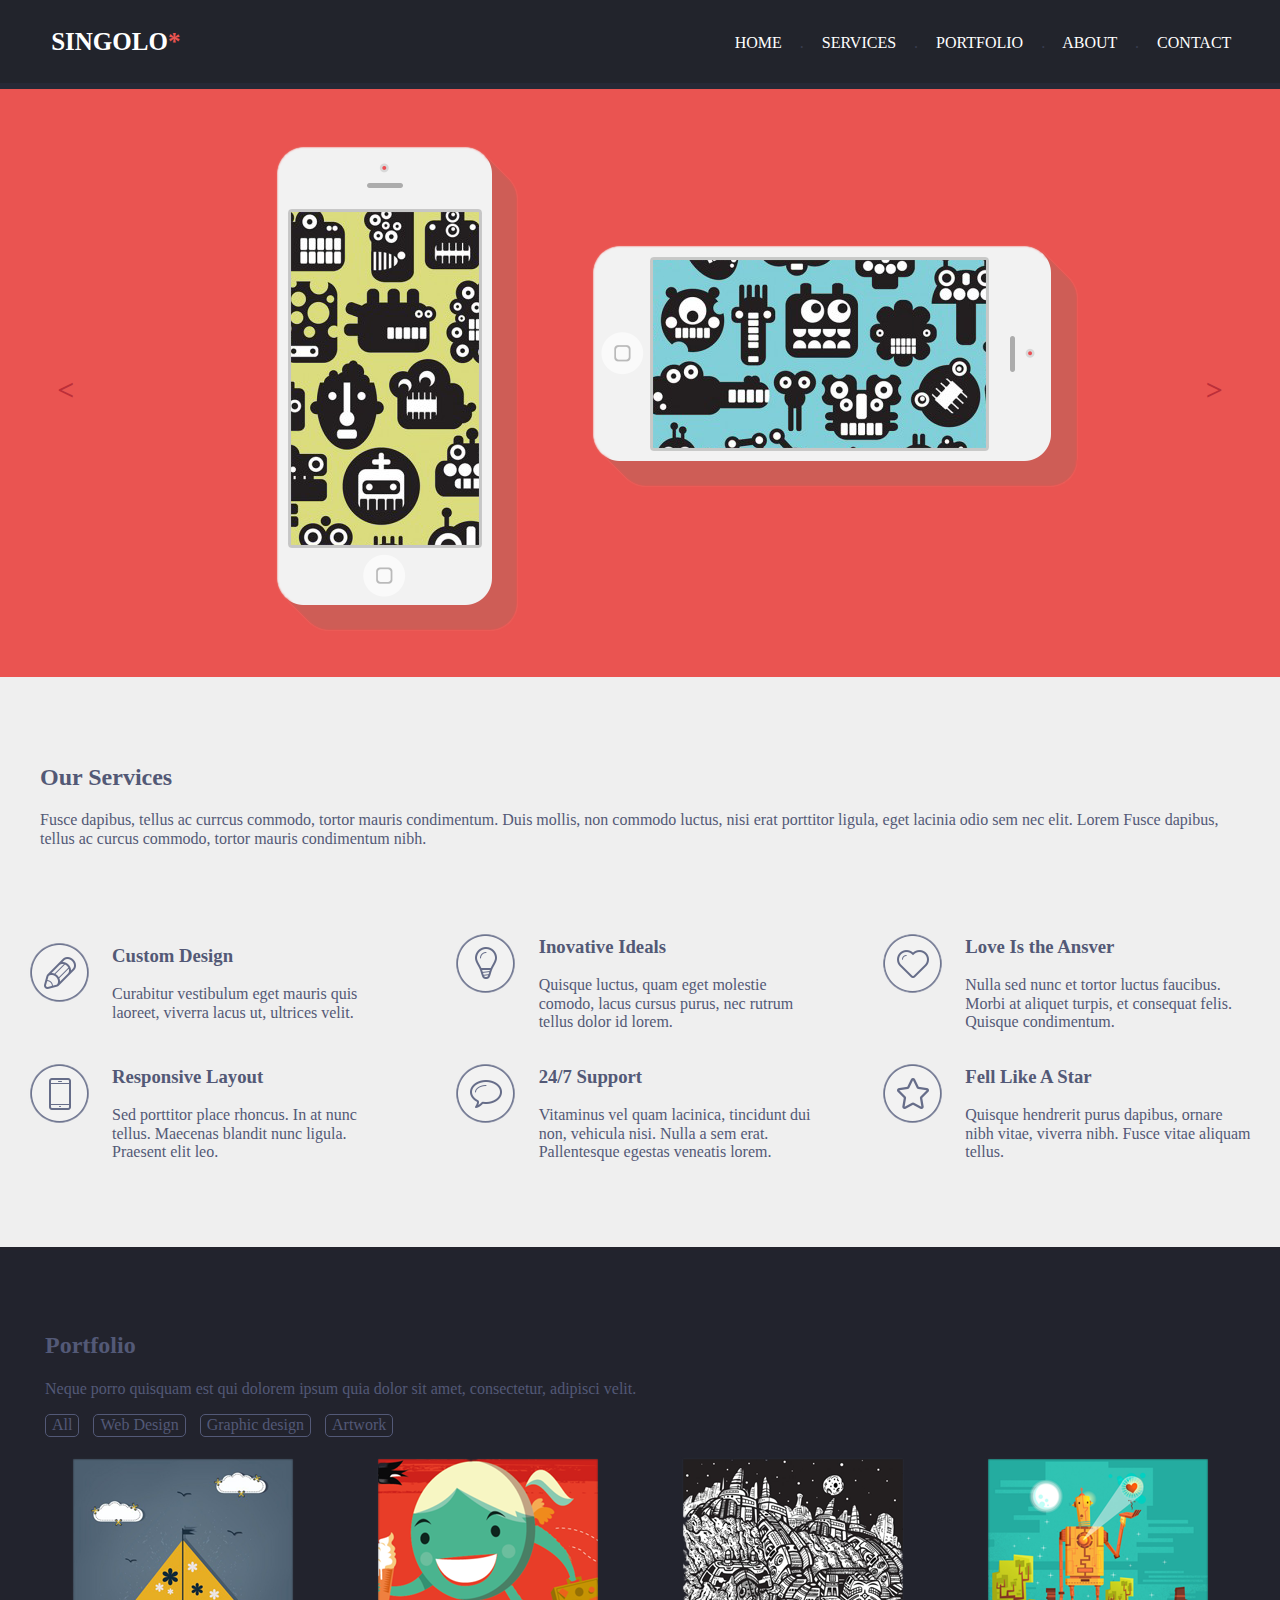
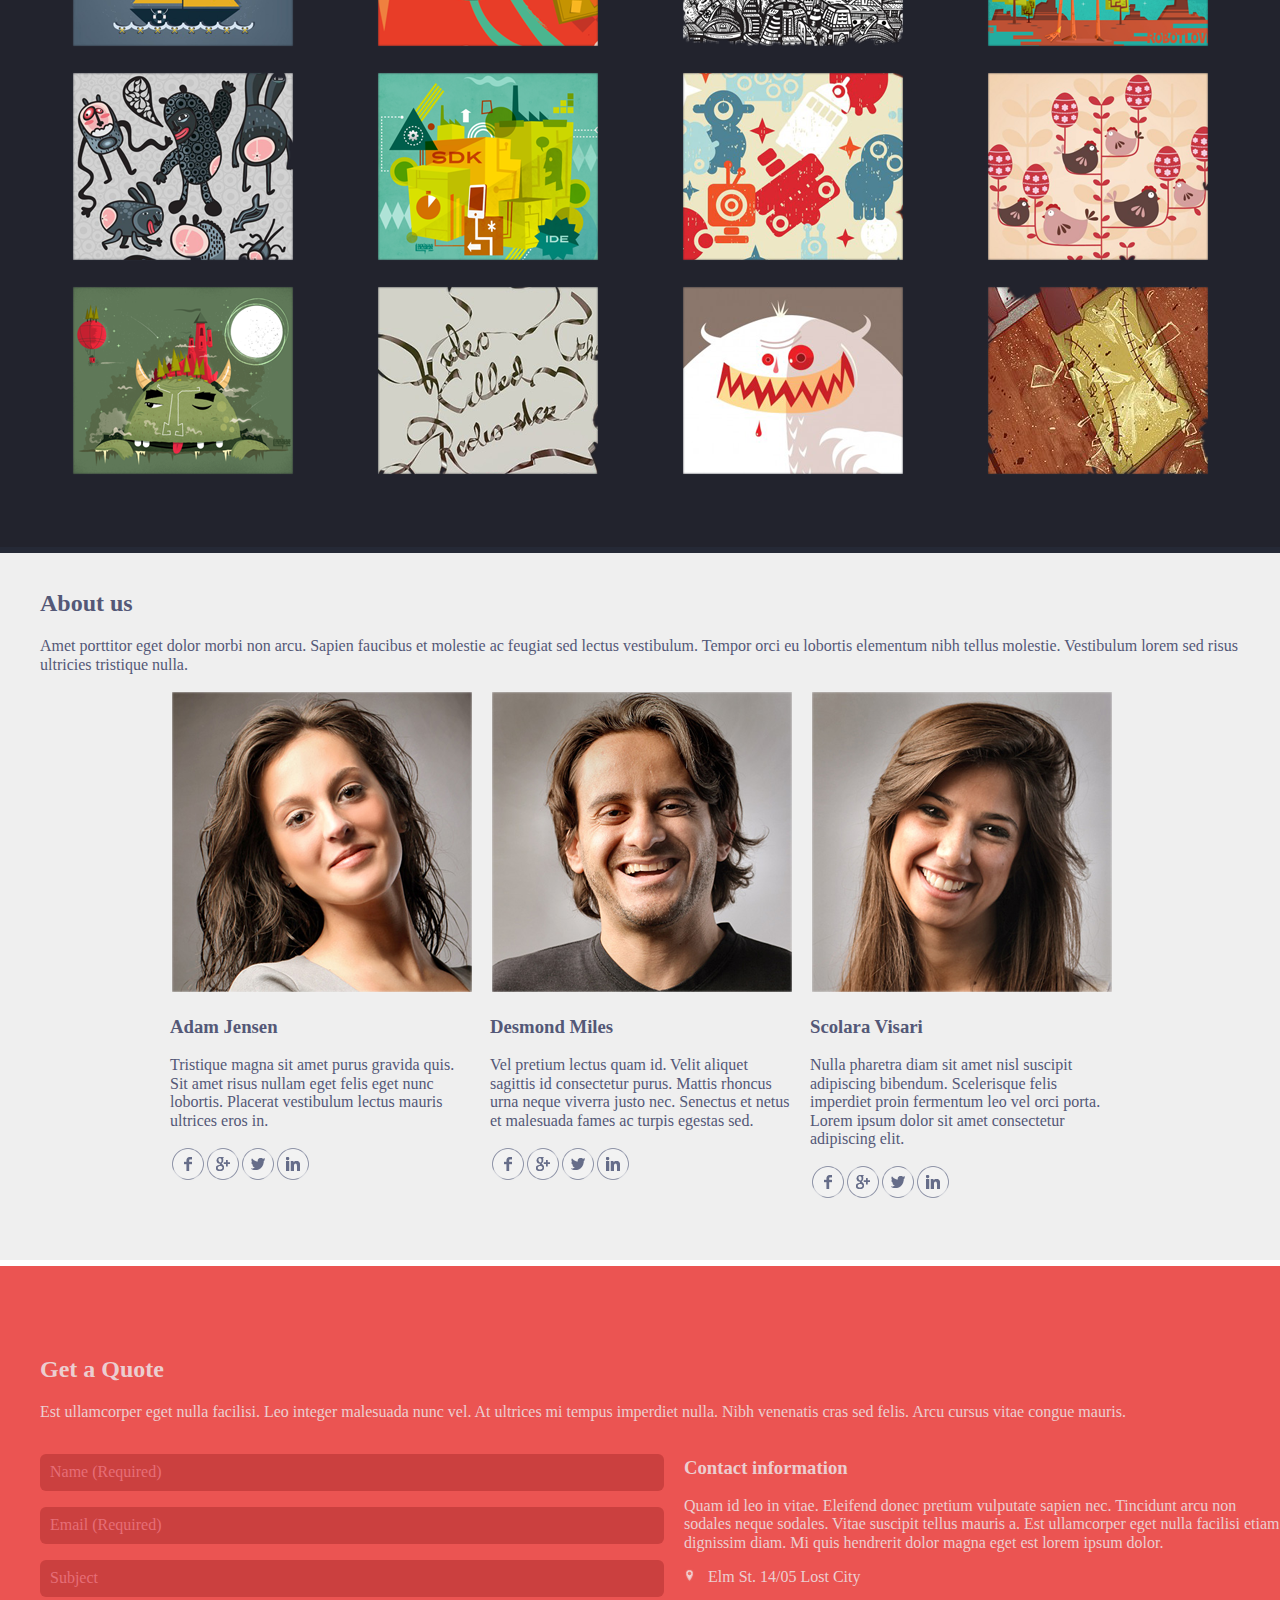
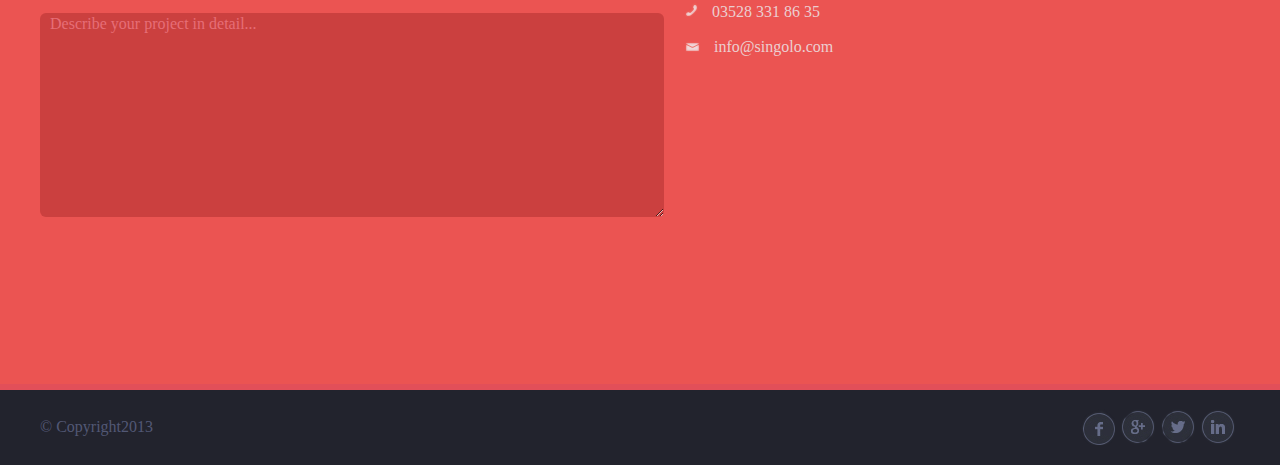
<file: index.html>
<!DOCTYPE html>
<html lang="en">
<head>
    <meta charset="UTF-8">
    <title>singolo1</title>
    <meta name="viewport" content="width=device-width, initial-scale=1">
    <link href="http://site.kz/css/reset.css" rel="stylesheet" type="text/css"/>
    <link rel="stylesheet" type="text/css" href="singolo1.css"/>
<body>
<header class="header">
    <div class="header__logo">
        <a class="whiteEl" href="#">SINGOLO <span class="redEl">*</span></a>
    </div>
    <menu class="main-buttons">
        <a href="#" class="main-buttons__item">HOME</a>
        <a class="point">.</a>
        <a href="#" class="main-buttons__item">SERVICES</a>
        <a class="point">.</a>
        <a href="#" class="main-buttons__item">PORTFOLIO</a>
        <a class="point">.</a>
        <a href="#" class="main-buttons__item">ABOUT</a>
        <a class="point">.</a>
        <a href="#" class="main-buttons__item">CONTACT</a>
    </menu>
</header>
<div class="slider">
    <div class="slider__arrow-left">
        <button class="slider__arrow"><b><</b></button>
    </div>
    <div class="slider__img-services">
        <div>
            <img class="img1" src="assets/images/img1_S.png">
        </div>
        <div>
            <img class="img2" src="assets/images/img2_S.png">
        </div>
    </div>

    <div class="slider__arrow-right">
        <button class="slider__arrow"><b>></b></button>
    </div>
</div>

<div class="our-services">
    <div class="our-services__1paragraph">
        <h2>Our Services</h2>
        <p>Fusce dapibus, tellus ac currcus commodo, tortor mauris condimentum. Duis mollis, non commodo luctus, nisi
            erat
            porttitor ligula, eget lacinia odio sem nec elit. Lorem
            Fusce dapibus, tellus ac curcus commodo, tortor mauris condimentum nibh.</p>
    </div>

    <div class="our-services__first-row">
        <div class="our-services_block">
            <div class="picture">
                <img src="assets/images/pencil.png">
            </div>
            <div class="custom_design services_text">
                <h3>Сustom Design</h3>
                <p>Curabitur vestibulum eget mauris quis laoreet, viverra lacus ut, ultrices velit. </p>
            </div>
        </div>

        <div class="our-services_block">
            <div class="picture">
                <img src="assets/images/light%20bulb.png">
            </div>
            <div class="inovative_ideals services_text">
                <h3>Inovative Ideals</h3>
                <p>Quisque luctus, quam eget molestie comodo, lacus cursus purus, nec rutrum tellus dolor id lorem. </p>
            </div>
        </div>

        <div class="our-services_block">
            <div class="picture">
                <img src="assets/images/heart.png">
            </div>
            <div class="services_text">
                <h3>Love Is the Ansver</h3>
                <p> Nulla sed nunc et tortor luctus faucibus. Morbi at aliquet turpis, et consequat felis.
                    Quisque condimentum.</p>
            </div>
        </div>
    </div>

    <div class="our-services__second-row">
        <div class="our-services_block">
            <div class="picture">
                <img src="assets/images/phone.png">
            </div>
            <div class="services_text">
                <h3>Responsive Layout</h3>
                <p> Sed porttitor place rhoncus. In at nunc tellus. Maecenas blandit nunc ligula. Praesent elit leo.</p>
            </div>
        </div>


        <div class="our-services_block">
            <div class="picture">
                <img src="assets/images/message.png">
            </div>
            <div class="services_text">
                <h3>24/7 Support</h3>
                <p> Vitaminus vel quam lacinica, tincidunt dui non, vehicula nisi. Nulla a sem erat. Pallentesque
                    egestas
                    veneatis
                    lorem. </p>
            </div>
        </div>

        <div class="our-services_block">
            <div class="picture">
                <img src="assets/images/star.png">
            </div>
            <div class="services_text">
                <h3>Fell Like A Star</h3>
                <p> Quisque hendrerit purus dapibus, ornare nibh vitae, viverra nibh. Fusce vitae aliquam tellus. </p>
            </div>
        </div>
    </div>
    <div class="portfolio">
        <div class="portfolio__text">
            <h2>Portfolio</h2>
            <p>Neque porro quisquam est qui dolorem ipsum quia dolor sit amet, consectetur, adipisci velit.</p>
            <div class="portfolio_buttons">
                <button class="portfolio_button">All</button>
                <button class="portfolio_button">Web Design</button>
                <button class="portfolio_button">Graphic design</button>
                <button class="portfolio_button">Artwork</button>
            </div>
        </div>
        <div class="portfolio_images">
            <div class="portfolio_image">
                <img src="assets/images/1portfolio.png"></div>
            <div class="portfolio_image">
                <img src="assets/images/2portfolio.png "></div>
            <div class="portfolio_image">
                <img src="assets/images/3portfolio.png"></div>
            <div class="portfolio_image portfolio_first_row">
                <img src="assets/images/4portfolio.png"></div>
            <div class="portfolio_image">
                <img src="assets/images/5portfolio.png"></div>
            <div class="portfolio_image">
                <img src="assets/images/6portfolio.png"></div>
            <div class="portfolio_image">
                <img src="assets/images/7portfolio.png"></div>
            <div class="portfolio_image">
                <img src="assets/images/8portfolio.png"></div>
            <div class="portfolio_image">
                <img src="assets/images/9portfolio.png"></div>
            <div class="portfolio_image">
                <img src="assets/images/10portfolio.png"></div>
            <div class="portfolio_image">
                <img src="assets/images/11portfolio.png"></div>
            <div class="portfolio_image">
                <img src="assets/images/12portfolio.png"></div>
        </div>
    </div>
</div>
<div class="about-us">
    <div class="about-us__text">
        <h2>About us</h2>
        <p>Amet porttitor eget dolor morbi non arcu. Sapien faucibus et molestie ac feugiat sed lectus vestibulum.
            Tempor orci eu lobortis elementum nibh tellus molestie. Vestibulum lorem sed risus ultricies tristique
            nulla. </p>
    </div>
    <div class="about-us__contacts">
        <div class="contact about-us_person">
            <img src="assets/images/photo1.png">
            <h3>Adam Jensen</h3>
            <p>Tristique magna sit amet purus gravida quis.
                Sit amet risus nullam eget felis eget nunc lobortis.
                Placerat vestibulum lectus mauris ultrices eros in.</p>
            <div class="about_us_links">
                <a href="#"><div class="about_us_button button_f" ></div></a>
                <a href="#"><div class="about_us_button button_g"></div></a>
                <a href="#"><div class="about_us_button button_t"></div></a>
                <a href="#"><div class="about_us_button button_in"></div></a>
            </div>
        </div>
        <div class="contact about-us_person">
            <img src="assets/images/photo2.png">
            <h3>Desmond Miles</h3>
            <p>Vel pretium lectus quam id. Velit aliquet sagittis id consectetur purus. Mattis rhoncus urna neque
                viverra justo nec.
                Senectus et netus et malesuada fames ac turpis egestas sed.</p>
            <div class="about_us_links">
                <a href="#"><div class="about_us_button button_f" ></div></a>
                <a href="#"><div class="about_us_button button_g"></div></a>
                <a href="#"><div class="about_us_button button_t"></div></a>
                <a href="#"><div class="about_us_button button_in"></div></a>
            </div>
        </div>
        <div class="about-us_person">
            <img src="assets/images/photo3.png">
            <h3>Scolara Visari</h3>
            <p>Nulla pharetra diam sit amet nisl suscipit adipiscing bibendum. Scelerisque felis imperdiet proin
                fermentum leo vel orci porta.
                Lorem ipsum dolor sit amet consectetur adipiscing elit.</p>
            <div class="about_us_links">
                <a href="#"><div class="about_us_button button_f" ></div></a>
                <a href="#"><div class="about_us_button button_g"></div></a>
                <a href="#"><div class="about_us_button button_t"></div></a>
                <a href="#"><div class="about_us_button button_in"></div></a>
            </div>
        </div>
    </div>
</div>
<div class="get_a_quote">
    <h2>Get a Quote</h2>
    <p>Est ullamcorper eget nulla facilisi. Leo integer malesuada nunc vel.
        At ultrices mi tempus imperdiet nulla. Nibh venenatis cras sed felis. Arcu cursus vitae congue mauris. </p>
    <div class="get_a_quote_input_and_contact">
        <div class="input_lines">
            <p><label>
                <input type="text" placeholder="  Name (Required)" class="input_line your_name">
            </label></p>
            <p><label>
                <input type="email" placeholder="  Email (Required)" class="input_line email">
            </label></p>
            <p><label>
                <input type="text" placeholder="  Subject" class="input_line subject">
            </label></p>
            <p><textarea name="text"
                         placeholder="  Describe your project in detail... " class="input_line describe_your_project"></textarea></p>
        </div>
        <div class="contact_information">
            <h3>Contact information</h3>
            <p>Quam id leo in vitae. Eleifend donec pretium vulputate sapien nec. Tincidunt arcu non sodales neque
                sodales.
                Vitae suscipit tellus mauris a.
                Est ullamcorper eget nulla facilisi etiam dignissim diam. Mi quis hendrerit dolor magna eget est lorem
                ipsum
                dolor.</p>
            <div class="main_contact_information">
                <p><img class="contact_information_icon" src="assets/images/map_icon.png"> Elm St. 14/05 Lost City</p>
                <p><img class="contact_information_icon" src="assets/images/phone_icon.png"> 03528 331 86 35</p>
                <p><img class="contact_information_icon" src="assets/images/message_icon.png"> info@singolo.com</p>
            </div>
        </div>
    </div>
</div>
<footer class="footer">
    <div>© Copyright2013</div>
    <div class="footer__buttons">
        <a href="#"><div class="footer_button_f footer_button"></div></a>
        <a href="#"><div class="footer_button_g footer_button"></div></a>
        <a href="#"><div class="footer_button_t footer_button"></div></a>
        <a href="#"><div class="footer_button_in footer_button"></div></a>
    </div>
</footer>
</body>
</html>
</file>
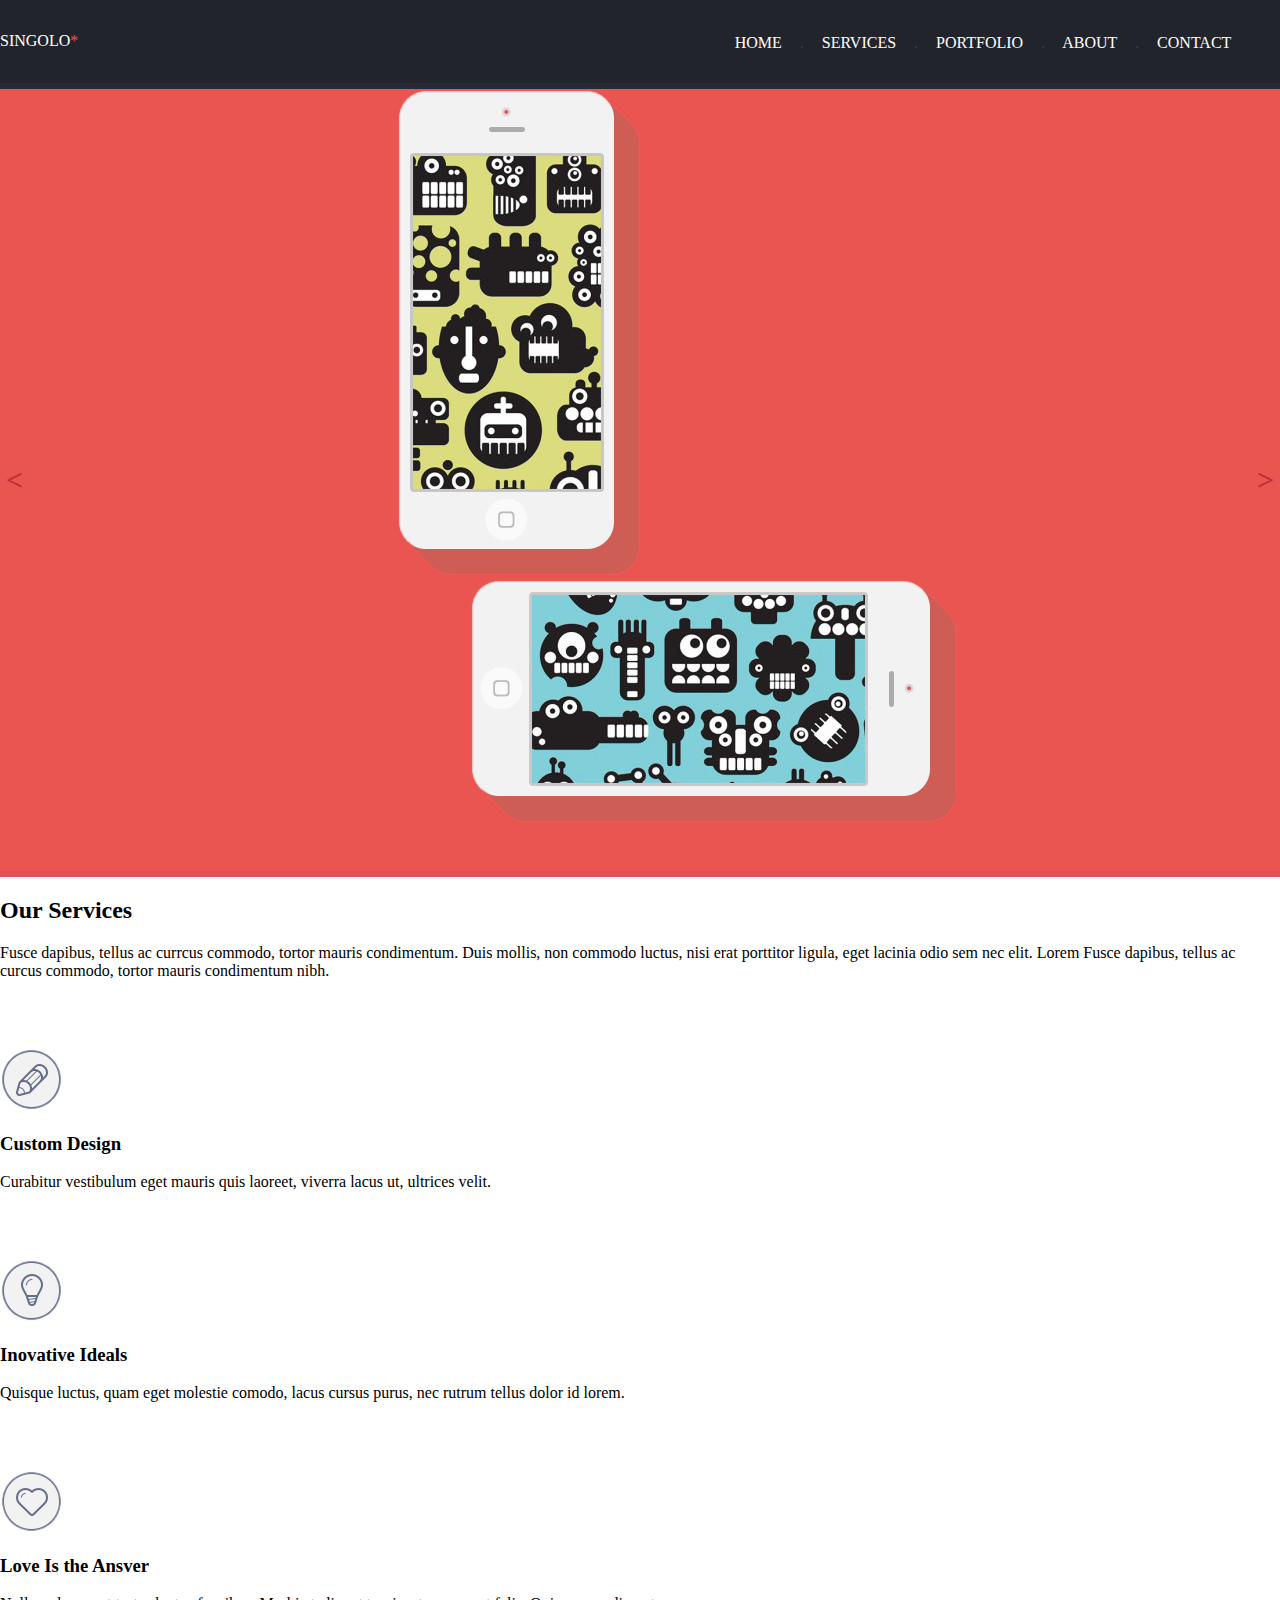
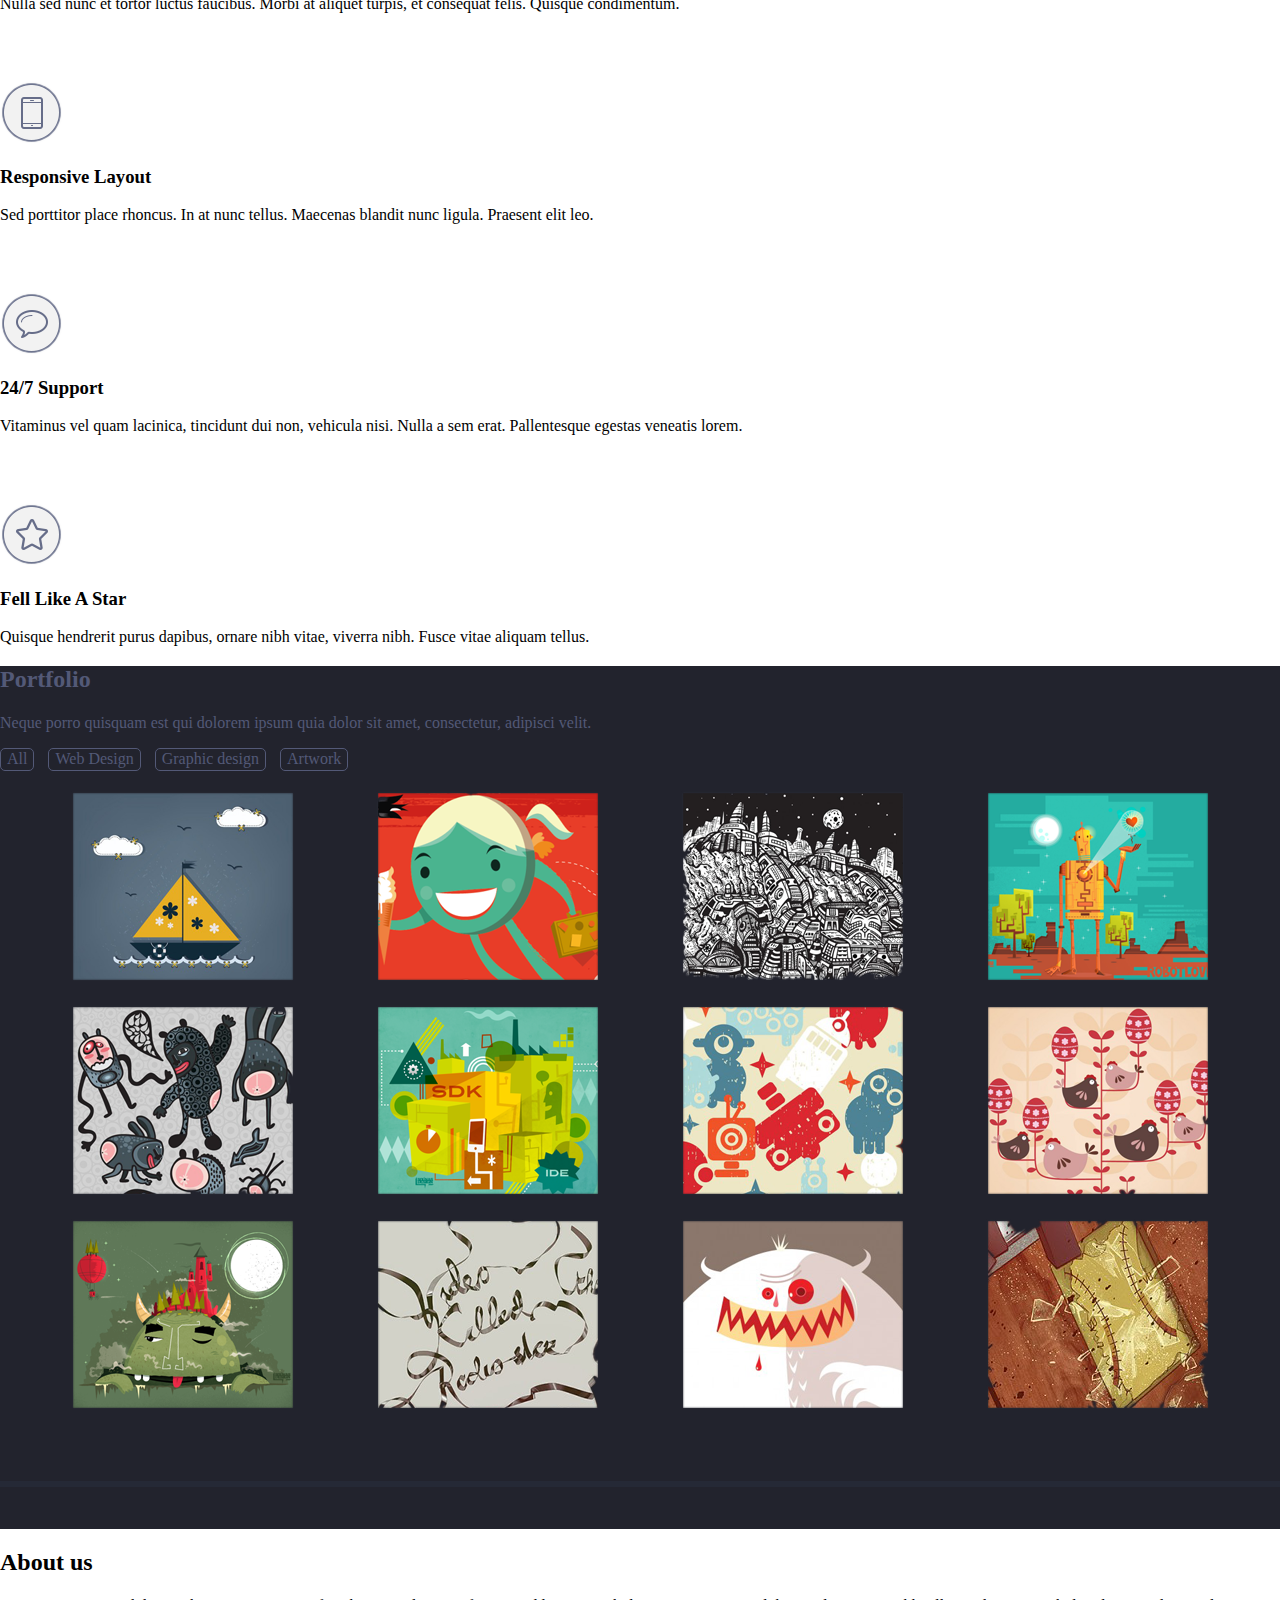
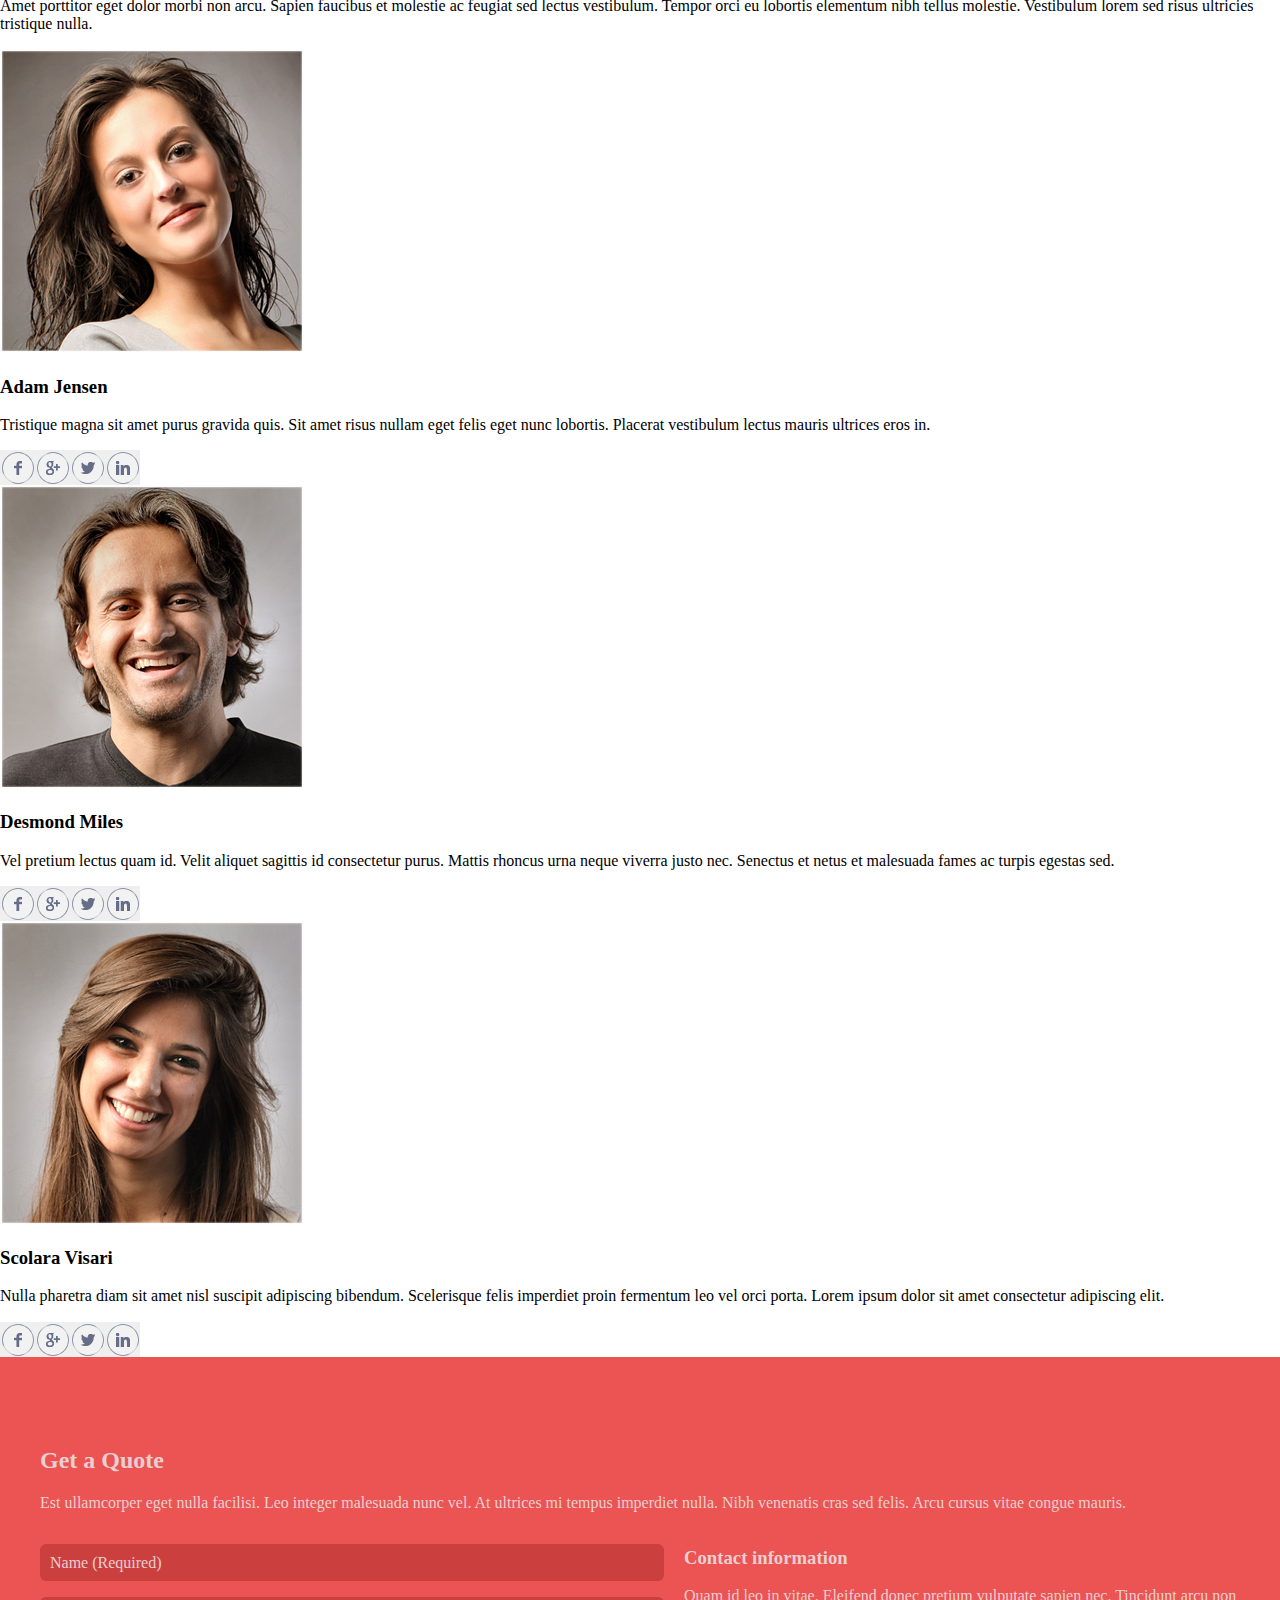
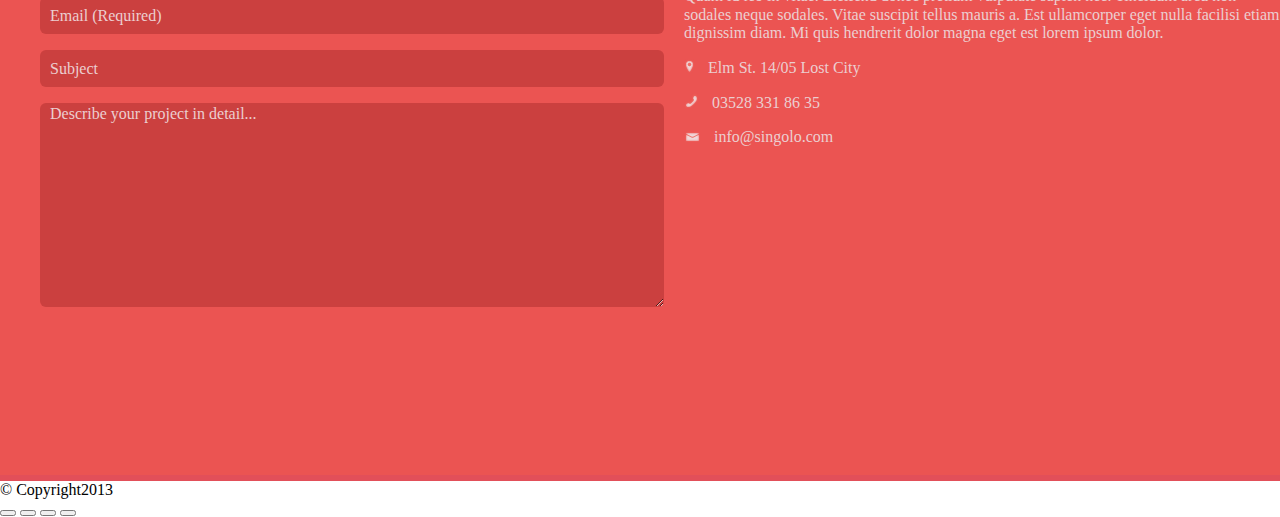
<file: singolo1.html>
<!DOCTYPE html>
<html lang="en">
<head>
    <meta charset="UTF-8">
    <title>singolo1</title>
    <meta name="viewport" content="width=device-width, initial-scale=1">
    <link href="http://site.kz/css/reset.css" rel="stylesheet" type="text/css"/>
    <link rel="stylesheet" type="text/css" href="singolo1.css"/>
<body>
<header class="header">
    <div class="logo">
        <a class="whiteEl" href="#">SINGOLO <span class="redEl">*</span></a>
    </div>
    <menu class="main-buttons">
        <a href="#" class="main-buttons__item">HOME</a>
        <a class="point">.</a>
        <a href="#" class="main-buttons__item">SERVICES</a>
        <a class="point">.</a>
        <a href="#" class="main-buttons__item">PORTFOLIO</a>
        <a class="point">.</a>
        <a href="#" class="main-buttons__item">ABOUT</a>
        <a class="point">.</a>
        <a href="#" class="main-buttons__item">CONTACT</a>
    </menu>
</header>
<div class="slider">
    <div class="arrow_left">
        <button class="slider__arrow"><b><</b></button>
    </div>
    <div class="img_services">
        <div>
            <img class="img1" src="assets/images/img1_S.png">
        </div>
        <div>
            <img class="img2" src="assets/images/img2_S.png">
        </div>
    </div>

    <div class="arrow_right">
        <button class="slider__arrow"><b>></b></button>
    </div>
</div>
<div class="our_services">
    <div class="services_1_paragraph">
        <h2>Our Services</h2>
        <p>Fusce dapibus, tellus ac currcus commodo, tortor mauris condimentum. Duis mollis, non commodo luctus, nisi
            erat
            porttitor ligula, eget lacinia odio sem nec elit. Lorem
            Fusce dapibus, tellus ac curcus commodo, tortor mauris condimentum nibh.</p>
    </div>

    <div class="first_row">
        <div class="our_services_block">
            <div class="picture">
                <img src="assets/images/pencil.png">
            </div>
            <div class="custom_design services_text">
                <h3>Сustom Design</h3>
                <p>Curabitur vestibulum eget mauris quis laoreet, viverra lacus ut, ultrices velit. </p>
            </div>
        </div>

        <div class="our_services_block">
            <div class="picture">
                <img src="assets/images/light%20bulb.png">
            </div>
            <div class="inovative_ideals services_text">
                <h3>Inovative Ideals</h3>
                <p>Quisque luctus, quam eget molestie comodo, lacus cursus purus, nec rutrum tellus dolor id lorem. </p>
            </div>
        </div>

        <div class="our_services_block">
            <div class="picture">
                <img src="assets/images/heart.png">
            </div>
            <div class="services_text">
                <h3>Love Is the Ansver</h3>
                <p> Nulla sed nunc et tortor luctus faucibus. Morbi at aliquet turpis, et consequat felis.
                    Quisque condimentum.</p>
            </div>
        </div>
    </div>

    <div class="second_row">
        <div class="our_services_block">
            <div class="picture">
                <img src="assets/images/phone.png">
            </div>
            <div class="services_text">
                <h3>Responsive Layout</h3>
                <p> Sed porttitor place rhoncus. In at nunc tellus. Maecenas blandit nunc ligula. Praesent elit leo.</p>
            </div>
        </div>


        <div class="our_services_block">
            <div class="picture">
                <img src="assets/images/message.png">
            </div>
            <div class="services_text">
                <h3>24/7 Support</h3>
                <p> Vitaminus vel quam lacinica, tincidunt dui non, vehicula nisi. Nulla a sem erat. Pallentesque
                    egestas
                    veneatis
                    lorem. </p>
            </div>
        </div>

        <div class="our_services_block">
            <div class="picture">
                <img src="assets/images/star.png">
            </div>
            <div class="services_text">
                <h3>Fell Like A Star</h3>
                <p> Quisque hendrerit purus dapibus, ornare nibh vitae, viverra nibh. Fusce vitae aliquam tellus. </p>
            </div>
        </div>
    </div>
    <div class="portfolio">
        <div class="portfolio_text">
            <h2>Portfolio</h2>
            <p>Neque porro quisquam est qui dolorem ipsum quia dolor sit amet, consectetur, adipisci velit.</p>
            <div class="portfolio_buttons">
                <button class="portfolio_button">All</button>
                <button class="portfolio_button">Web Design</button>
                <button class="portfolio_button">Graphic design</button>
                <button class="portfolio_button">Artwork</button>
            </div>
        </div>
        <div class="portfolio_images">
            <div class="portfolio_image">
                <img src="assets/images/1portfolio.png"></div>
            <div class="portfolio_image">
                <img src="assets/images/2portfolio.png "></div>
            <div class="portfolio_image">
                <img src="assets/images/3portfolio.png"></div>
            <div class="portfolio_image portfolio_first_row">
                <img src="assets/images/4portfolio.png"></div>
            <div class="portfolio_image">
                <img src="assets/images/5portfolio.png"></div>
            <div class="portfolio_image">
                <img src="assets/images/6portfolio.png"></div>
            <div class="portfolio_image">
                <img src="assets/images/7portfolio.png"></div>
            <div class="portfolio_image">
                <img src="assets/images/8portfolio.png"></div>
            <div class="portfolio_image">
                <img src="assets/images/9portfolio.png"></div>
            <div class="portfolio_image">
                <img src="assets/images/10portfolio.png"></div>
            <div class="portfolio_image">
                <img src="assets/images/11portfolio.png"></div>
            <div class="portfolio_image">
                <img src="assets/images/12portfolio.png"></div>
        </div>
    </div>
</div>
<div class="about_us">
    <div class="about_us_text">
        <h2>About us</h2>
        <p>Amet porttitor eget dolor morbi non arcu. Sapien faucibus et molestie ac feugiat sed lectus vestibulum.
            Tempor orci eu lobortis elementum nibh tellus molestie. Vestibulum lorem sed risus ultricies tristique
            nulla. </p>
    </div>
    <div class="about_us_contacts">
        <div class="contact about_us_person">
            <img src="assets/images/photo1.png">
            <h3>Adam Jensen</h3>
            <p>Tristique magna sit amet purus gravida quis.
                Sit amet risus nullam eget felis eget nunc lobortis.
                Placerat vestibulum lectus mauris ultrices eros in.</p>
            <div class="about_us_links">
                <button class="about_us_button button_f"></button>
                <button class="about_us_button button_g"></button>
                <button class="about_us_button button_t"></button>
                <button class="about_us_button button_in"></button>
            </div>
        </div>
        <div class="contact about_us_person">
            <img src="assets/images/photo2.png">
            <h3>Desmond Miles</h3>
            <p>Vel pretium lectus quam id. Velit aliquet sagittis id consectetur purus. Mattis rhoncus urna neque
                viverra justo nec.
                Senectus et netus et malesuada fames ac turpis egestas sed.</p>
            <div class="about_us_links">
                <button class="about_us_button button_f"></button>
                <button class="about_us_button button_g"></button>
                <button class="about_us_button button_t"></button>
                <button class="about_us_button button_in"></button>
            </div>
        </div>
        <div class="about_us_person">
            <img src="assets/images/photo3.png">
            <h3>Scolara Visari</h3>
            <p>Nulla pharetra diam sit amet nisl suscipit adipiscing bibendum. Scelerisque felis imperdiet proin
                fermentum leo vel orci porta.
                Lorem ipsum dolor sit amet consectetur adipiscing elit.</p>
            <div class="about_us_links">
                <button class="about_us_button button_f"></button>
                <button class="about_us_button button_g"></button>
                <button class="about_us_button button_t"></button>
                <button class="about_us_button button_in"></button>
            </div>
        </div>
    </div>
</div>
<div class="get_a_quote">
    <h2>Get a Quote</h2>
    <p>Est ullamcorper eget nulla facilisi. Leo integer malesuada nunc vel.
        At ultrices mi tempus imperdiet nulla. Nibh venenatis cras sed felis. Arcu cursus vitae congue mauris. </p>
    <div class="get_a_quote_input_and_contact">
        <div class="input_lines">
            <p><label>
                <input type="text" value="  Name (Required)" class="input_line your_name">
            </label></p>
            <p><label>
                <input type="text" value="  Email (Required)" class="input_line email">
            </label></p>
            <p><label>
                <input type="text" value="  Subject" class="input_line subject">
            </label></p>
            <p><textarea name="comment"
                         class="input_line describe_your_project">  Describe your project in detail...</textarea></p>
        </div>
        <div class="contact_information">
            <h3>Contact information</h3>
            <p>Quam id leo in vitae. Eleifend donec pretium vulputate sapien nec. Tincidunt arcu non sodales neque
                sodales.
                Vitae suscipit tellus mauris a.
                Est ullamcorper eget nulla facilisi etiam dignissim diam. Mi quis hendrerit dolor magna eget est lorem
                ipsum
                dolor.</p>
            <div class="main_contact_information">
                <p><img class="contact_information_icon" src="assets/images/map_icon.png"> Elm St. 14/05 Lost City</p>
                <p><img class="contact_information_icon" src="assets/images/phone_icon.png"> 03528 331 86 35</p>
                <p><img class="contact_information_icon" src="assets/images/message_icon.png"> info@singolo.com</p>
            </div>
        </div>
    </div>
</div>
<div class="bottom_block">
    <div>© Copyright2013</div>
    <div class="bottom_block_buttons">
        <button class="bottom_block_button_f bottom_block_button"></button>
        <button class="bottom_block_button_g bottom_block_button"></button>
        <button class="bottom_block_button_t bottom_block_button"></button>
        <button class="bottom_block_button_in bottom_block_button"></button>
    </div>
</div>
</body>
</html>
</file>
<file: singolo1.css>
/* Reset CSS*/

/*! normalize.css v8.0.1 | MIT License | github.com/necolas/normalize.css */

/* Document
   ========================================================================== */

/**
 * 1. Correct the line height in all browsers.
 * 2. Prevent adjustments of font size after orientation changes in iOS.
 */

html {
    line-height: 1.15; /* 1 */
    -webkit-text-size-adjust: 100%; /* 2 */
}

/* Sections
   ========================================================================== */

/**
 * Remove the margin in all browsers.
 */

body {
    margin: 0;
}

/**
 * Render the `main` element consistently in IE.
 */

main {
    display: block;
}

/**
 * Correct the font size and margin on `h1` elements within `section` and
 * `article` contexts in Chrome, Firefox, and Safari.
 */

h1 {
    font-size: 2em;
    margin: 0.67em 0;
}

/* Grouping content
   ========================================================================== */

/**
 * 1. Add the correct box sizing in Firefox.
 * 2. Show the overflow in Edge and IE.
 */

hr {
    box-sizing: content-box; /* 1 */
    height: 0; /* 1 */
    overflow: visible; /* 2 */
}

/**
 * 1. Correct the inheritance and scaling of font size in all browsers.
 * 2. Correct the odd `em` font sizing in all browsers.
 */

pre {
    font-family: monospace, monospace; /* 1 */
    font-size: 1em; /* 2 */
}

/* Text-level semantics
   ========================================================================== */

/**
 * Remove the gray background on active links in IE 10.
 */

a {
    background-color: transparent;
}

/**
 * 1. Remove the bottom border in Chrome 57-
 * 2. Add the correct text decoration in Chrome, Edge, IE, Opera, and Safari.
 */

abbr[title] {
    border-bottom: none; /* 1 */
    text-decoration: underline; /* 2 */
    text-decoration: underline dotted; /* 2 */
}

/**
 * Add the correct font weight in Chrome, Edge, and Safari.
 */

b,
strong {
    font-weight: bolder;
}

/**
 * 1. Correct the inheritance and scaling of font size in all browsers.
 * 2. Correct the odd `em` font sizing in all browsers.
 */

code,
kbd,
samp {
    font-family: monospace, monospace; /* 1 */
    font-size: 1em; /* 2 */
}

/**
 * Add the correct font size in all browsers.
 */

small {
    font-size: 80%;
}

/**
 * Prevent `sub` and `sup` elements from affecting the line height in
 * all browsers.
 */

sub,
sup {
    font-size: 75%;
    line-height: 0;
    position: relative;
    vertical-align: baseline;
}

sub {
    bottom: -0.25em;
}

sup {
    top: -0.5em;
}

/* Embedded content
   ========================================================================== */

/**
 * Remove the border on images inside links in IE 10.
 */

img {
    border-style: none;
}

/* Forms
   ========================================================================== */

/**
 * 1. Change the font styles in all browsers.
 * 2. Remove the margin in Firefox and Safari.
 */

button,
input,
optgroup,
select,
textarea {
    font-family: inherit; /* 1 */
    font-size: 100%; /* 1 */
    line-height: 1.15; /* 1 */
    margin: 0; /* 2 */
}

/**
 * Show the overflow in IE.
 * 1. Show the overflow in Edge.
 */

button,
input { /* 1 */
    overflow: visible;
}

/**
 * Remove the inheritance of text transform in Edge, Firefox, and IE.
 * 1. Remove the inheritance of text transform in Firefox.
 */

button,
select { /* 1 */
    text-transform: none;
}

/**
 * Correct the inability to style clickable types in iOS and Safari.
 */

button,
[type="button"],
[type="reset"],
[type="submit"] {
    -webkit-appearance: button;
}

/**
 * Remove the inner border and padding in Firefox.
 */

button::-moz-focus-inner,
[type="button"]::-moz-focus-inner,
[type="reset"]::-moz-focus-inner,
[type="submit"]::-moz-focus-inner {
    border-style: none;
    padding: 0;
}

/**
 * Restore the focus styles unset by the previous rule.
 */

button:-moz-focusring,
[type="button"]:-moz-focusring,
[type="reset"]:-moz-focusring,
[type="submit"]:-moz-focusring {
    outline: 1px dotted ButtonText;
}

/**
 * Correct the padding in Firefox.
 */

fieldset {
    padding: 0.35em 0.75em 0.625em;
}

/**
 * 1. Correct the text wrapping in Edge and IE.
 * 2. Correct the color inheritance from `fieldset` elements in IE.
 * 3. Remove the padding so developers are not caught out when they zero out
 *    `fieldset` elements in all browsers.
 */

legend {
    box-sizing: border-box; /* 1 */
    color: inherit; /* 2 */
    display: table; /* 1 */
    max-width: 100%; /* 1 */
    padding: 0; /* 3 */
    white-space: normal; /* 1 */
}

/**
 * Add the correct vertical alignment in Chrome, Firefox, and Opera.
 */

progress {
    vertical-align: baseline;
}

/**
 * Remove the default vertical scrollbar in IE 10+.
 */

textarea {
    overflow: auto;
}

/**
 * 1. Add the correct box sizing in IE 10.
 * 2. Remove the padding in IE 10.
 */

[type="checkbox"],
[type="radio"] {
    box-sizing: border-box; /* 1 */
    padding: 0; /* 2 */
}

/**
 * Correct the cursor style of increment and decrement buttons in Chrome.
 */

[type="number"]::-webkit-inner-spin-button,
[type="number"]::-webkit-outer-spin-button {
    height: auto;
}

/**
 * 1. Correct the odd appearance in Chrome and Safari.
 * 2. Correct the outline style in Safari.
 */

[type="search"] {
    -webkit-appearance: textfield; /* 1 */
    outline-offset: -2px; /* 2 */
}

/**
 * Remove the inner padding in Chrome and Safari on macOS.
 */

[type="search"]::-webkit-search-decoration {
    -webkit-appearance: none;
}

/**
 * 1. Correct the inability to style clickable types in iOS and Safari.
 * 2. Change font properties to `inherit` in Safari.
 */

::-webkit-file-upload-button {
    -webkit-appearance: button; /* 1 */
    font: inherit; /* 2 */
}

/* Interactive
   ========================================================================== */

/*
 * Add the correct display in Edge, IE 10+, and Firefox.
 */

details {
    display: block;
}

/*
 * Add the correct display in all browsers.
 */

summary {
    display: list-item;
}

/* Misc
   ========================================================================== */

/**
 * Add the correct display in IE 10+.
 */

template {
    display: none;
}

/**
 * Add the correct display in IE 10.
 */

[hidden] {
    display: none;
}

/* Reset CSS end*/

.header {
    display: flex;
    justify-content: space-between;
    align-items: center;
    margin: 0;
    width: 100%;
    min-height: 89px;
    background-color: rgb(34, 36, 44);
    border-bottom: 6px solid rgb(38, 41, 54);
    box-sizing: border-box;
}

.header__logo {
    padding-left: 4%;
    font-size: 25px;
    line-height: 6px;
    color: #ffffff;
    font-weight: 700;
    text-align: left;
    /*padding: 40px 540px 37px 40px;*/
}

.whiteEl {
    text-decoration: none;
    color: white;

}

.redEl {
    position: absolute;
    color: #ea5451;
}

.main-buttons {
    padding-right: 3.8%;
    height: 16px;
}

.main-buttons__item {

    color: #ffffff;
    text-decoration: none;
}

.point {
    padding-left: 14px;
    padding-right: 14px;
    color: rgb(56, 60, 79);
}

.main-buttons__item:hover {
    color: #ea5451;

}

.slider {
   display: flex;
    justify-content: space-between;
    align-items: center;
    flex-wrap: nowrap;
    width: 100%;
    min-height: 608px;
    background: #ea5451;
    box-sizing: border-box;
    border-bottom: 6px solid rgb(226, 79, 88);
}

.slider__arrow {
    background: none;
    border: none;
    font-size: 30px;
    text-decoration: none;
    color: rgb(188, 47, 57);
}

.img1 {
    min-height: 50px;
    min-width: 25px;
    padding-right: 7%;

}

.img2 {
    padding-bottom: 9%;
    padding-left: 15%;
    min-width: 15%;
}

.slider__img-services {
    display: flex;
    align-items: center;
    max-width: 100%;
}

.slider__arrow-left {
    margin-left: 4%;
}

.slider__arrow-right {
    margin-right: 4%;
}

.our-services {
    min-height: 500px;
    background: rgb(239, 239, 239);
    margin-top: -20px;
    border-bottom: 6px solid rgb(255, 255, 255);
}

.our-services__first-row {
    display: flex;
}

.our-services__second-row {
    display: flex;
    padding-bottom:70px;
}

.our-services__1paragraph {
    color: rgb(83, 89, 118);
    width: 92.6%;
    height: 10.8%;
    padding: 67px 40px 53px;
}

.our-services_block {
    display: flex;
    color: rgb(83, 89, 118);
    flex-basis: 29%;
    height: 10%;
    margin: auto;
    overflow: hidden;
}

.picture {
    padding-right: 6%;
    padding-top: 4%;
}

.portfolio{
    min-height: 863px;
    background-color: rgb(34, 35, 45);
    color: rgb(83, 89, 119);
}
.portfolio__text{
    padding-top: 65px;
    padding-left: 45px;

}

.portfolio_button{
    background: none;
    border: 1px solid rgb(83, 89, 119);
    color: rgb(83, 89, 119) ;
    border-radius: 5px;
    margin-right: 10px;
    margin-bottom: 20px;
}

.portfolio_buttons :hover{
    border: 1px solid rgb(184,184,184);
    color: rgb(213,213,213);

}

.portfolio_images{
    display: grid;
    grid-template-columns: repeat(4,auto);
    grid-template-rows: auto;
    grid-column-gap: 20px;
    grid-row-gap: 20px;
    justify-items: center;
    grid-auto-flow: row;
    padding-bottom: 67px;
    border-bottom: 6px solid rgb(37, 41, 54);
    padding-left: 40px;
    padding-right: 40px;
}

.about-us{
    margin-top: 0;
    min-height: 152px;
    background-color: rgb(239,239,239);
    padding-bottom: 70px;
    border-bottom: 6px solid rgb(255,255,255);
    color: rgb(84,88,119);

}

.about-us__text{
    margin-top: -6px;
    padding-top: 17px;
    padding-left: 40px;
    padding-right: 40px;
}

.about-us__contacts{
    padding-left: 40px;
    padding-right: 40px;
    display: flex;
    justify-content: center;
    flex-wrap:wrap;
}
.about-us_person{
    width: 300px;
    height: 500px;
}
.contact{
    padding-right: 20px;
}
.about_us_links{
    display: flex;
    justify-content: flex-start ;
}
.about_us_button{
    height: 35px;
    width: 35px;
    border: none;
}
.button_f{
    background-image: url("assets/images/button_f.png");
}

.button_g{
    background-image: url("assets/images/button_g.png");
}

.button_t{
    background-image: url("assets/images/button_t.png");
}

.button_in{
    background-image: url("assets/images/button_in.png");
}
.get_a_quote{
    padding-top: 70px;
    padding-left: 40px;
    background-color:rgb(235,84,82);
    min-height: 648px;
    color: rgb(235,206,208);
    border-bottom: 6px solid rgb(226,79, 89);
}
.get_a_quote_input_and_contact{
    display: flex;
}
.input_lines{
    padding-right: 20px;
}
.input_line{
    border-radius: 6px;
    background-color: rgb(203,64,63);
    color: rgb(235,206,208);
    border: none;
    min-height: 35px;
    min-width: 620px;
    flex: 2;
}
.input_line::-webkit-input-placeholder{
    color: rgb(230, 110,119);
}
.contact_information{
    flex: 1;
}
.describe_your_project{
    height: 200px;
}
.footer{
    padding-left: 40px;
    padding-right: 40px;
    color: rgb(82,88,117);
    background-color: rgb(34,35,45);
    min-height: 75px;
    display: flex;
    align-items: center;
    justify-content: space-between;
    flex-wrap: wrap;
}

.contact_information_icon{
    padding-right: 10px;
}
.footer__buttons{
    display: flex;
    justify-content: end;
}
.footer_button{
    border: none;
    background: none;
    width: 35px;
    height: 36px;
    border-radius: 25%;
    margin-right: 5px;
}
.footer_button_f{
    background-image: url("assets/images/f_bottom_button.png");
}

.footer_button_g{
    background-image: url("assets/images/g_bottom_button.png");
}

.footer_button_t{
    background-image: url("assets/images/t_bottom_button.png");
}

.footer_button_in{
    background-image: url("assets/images/in_bottom_button.png");
}
</file>
